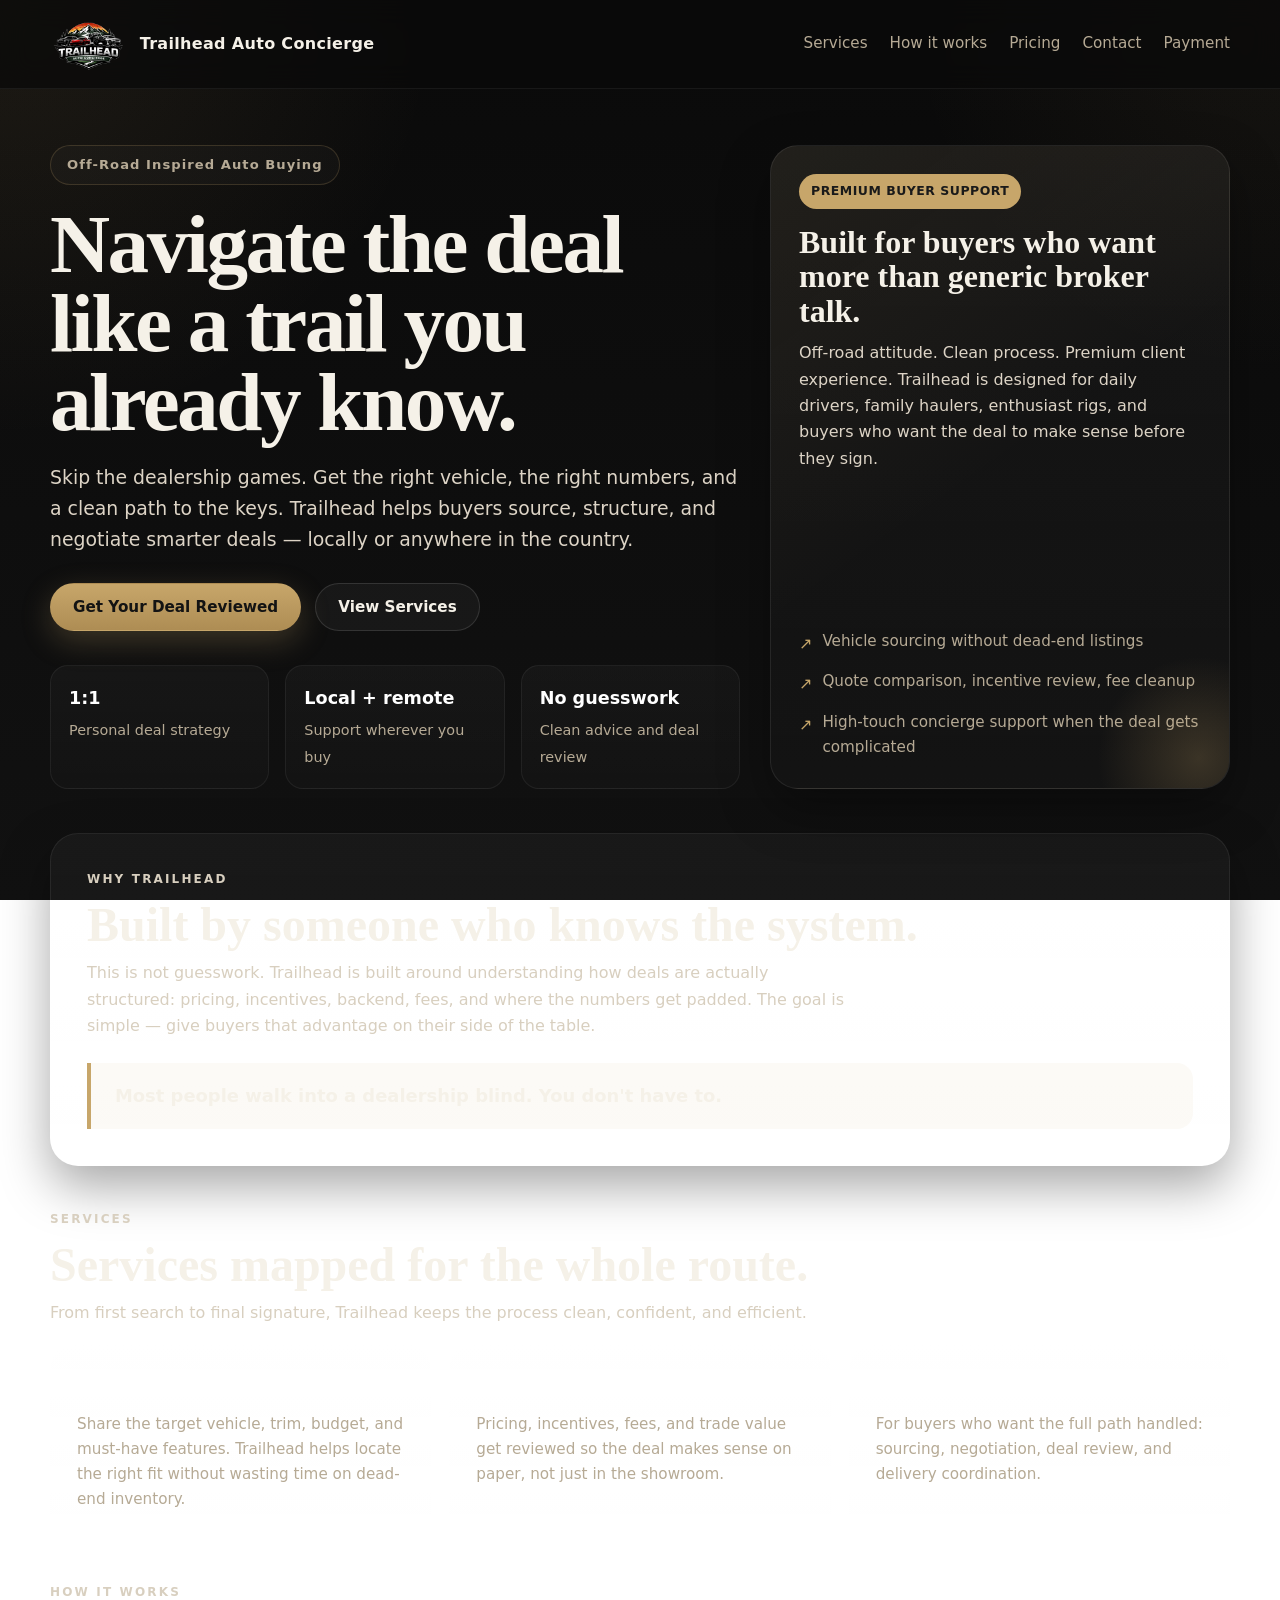
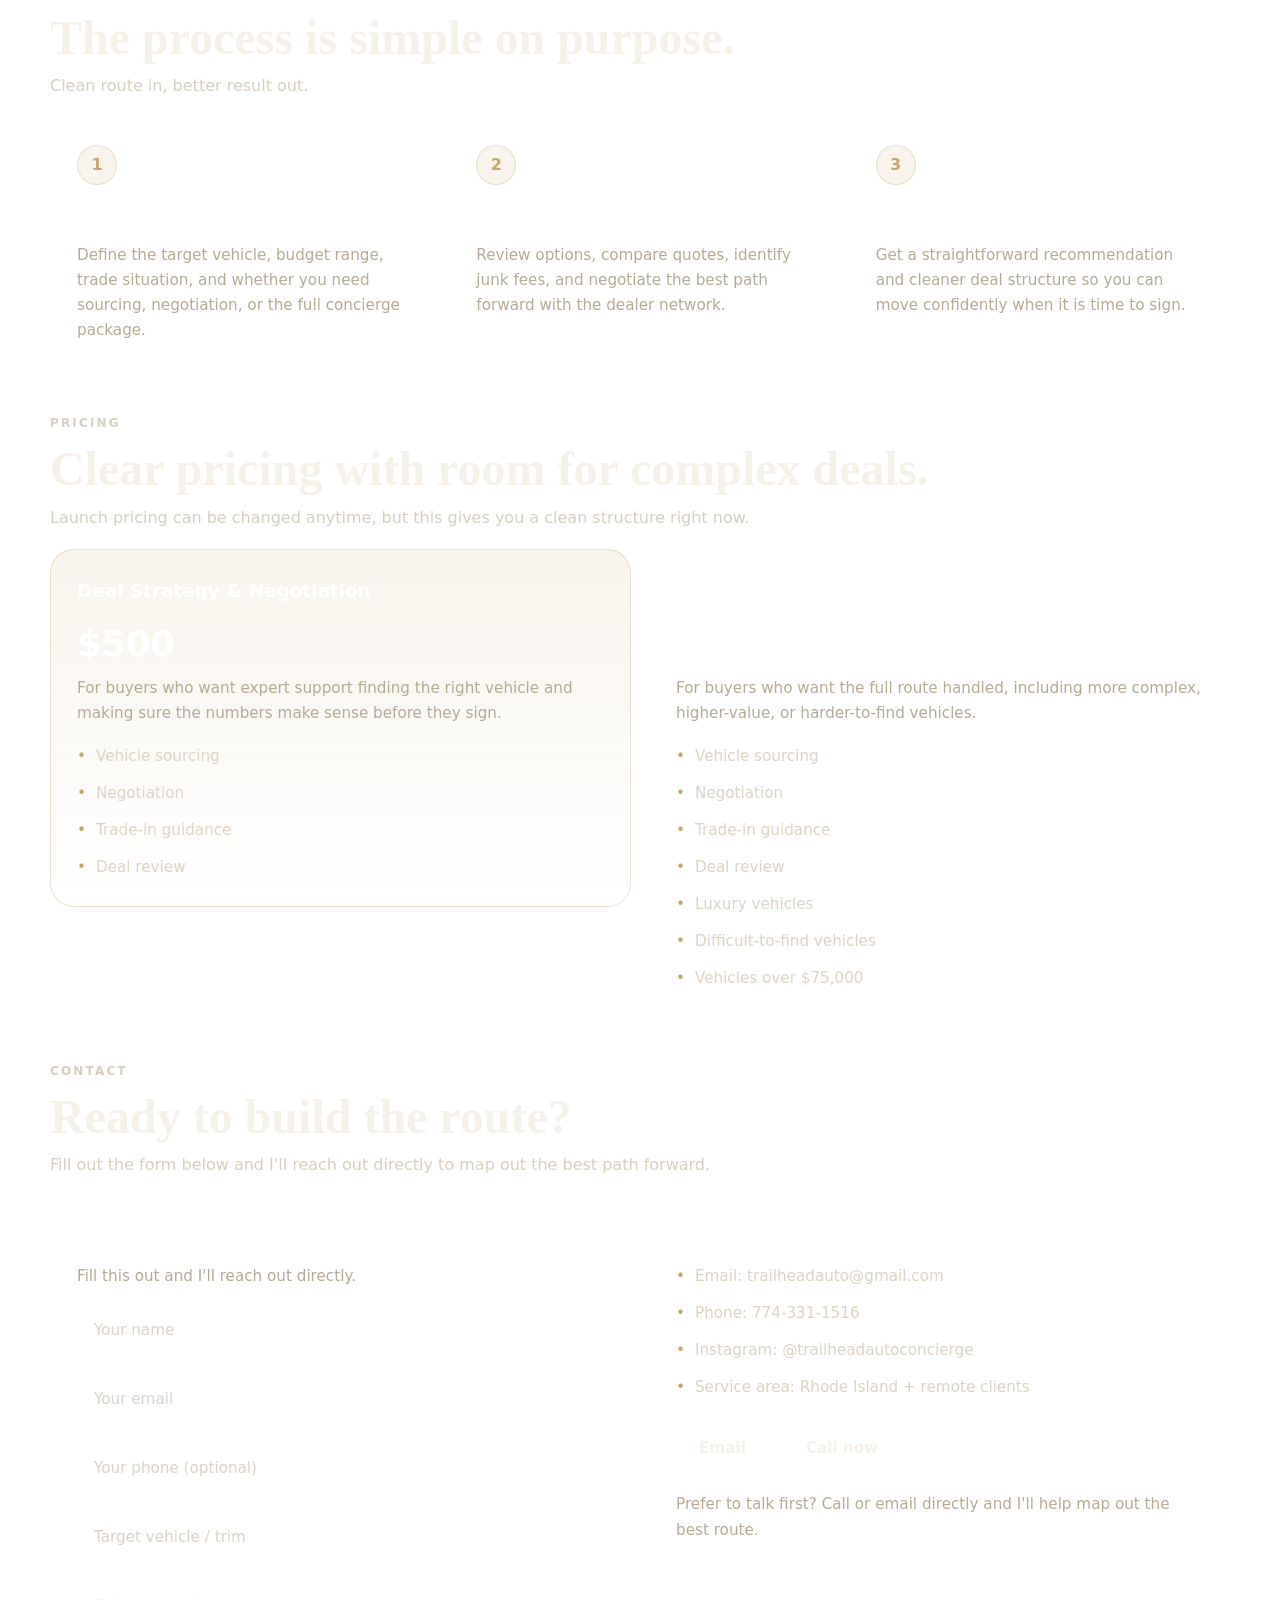
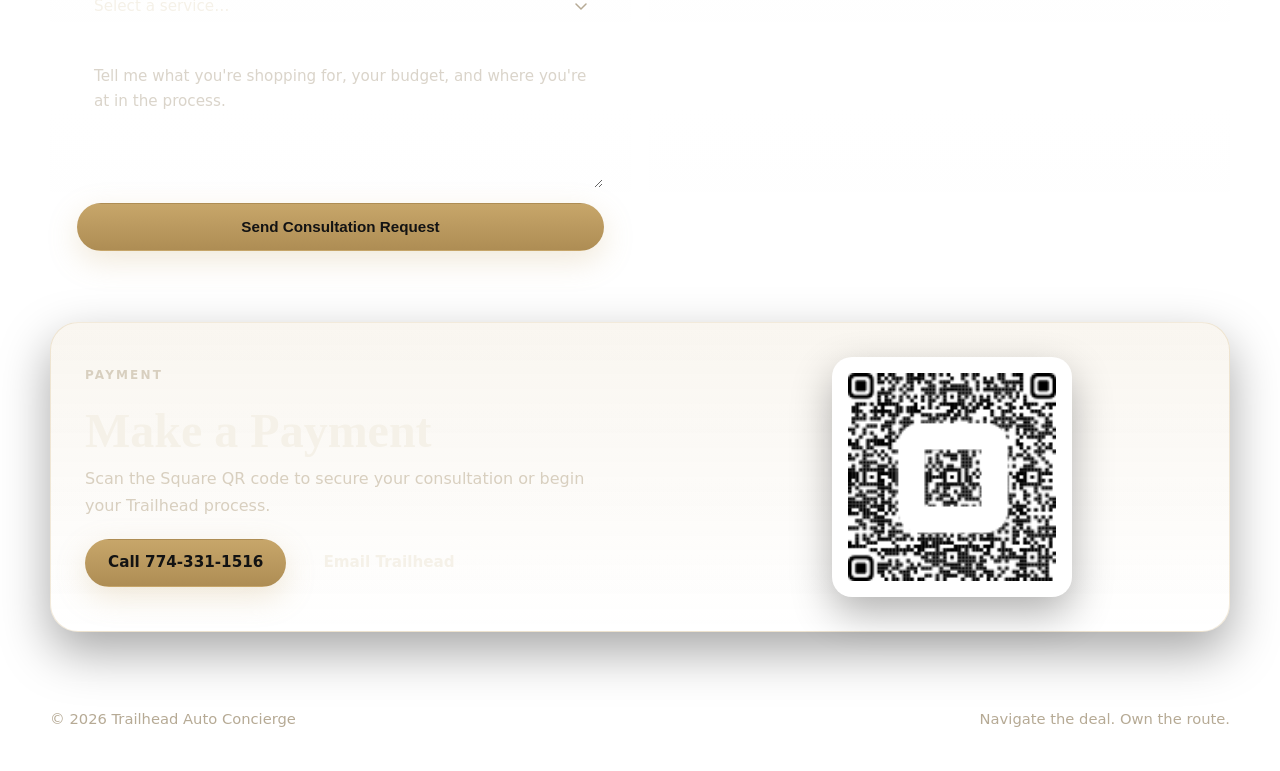
<file: index.html>
<!DOCTYPE html>
<html lang="en">
<head>
  <meta charset="UTF-8" />
  <meta name="viewport" content="width=device-width, initial-scale=1.0" />
  <meta name="description" content="Off-road inspired auto buying guidance. Vehicle sourcing, negotiation, and concierge support for buyers who want a cleaner deal." />
  <title>Trailhead Auto Concierge</title>
  <link rel="stylesheet" href="style.css" />
</head>
<body>

  <!-- Hidden form for Netlify form detection at build time -->
  <form name="contact" netlify netlify-honeypot="bot-field" hidden>
    <input type="text"  name="name" />
    <input type="email" name="email" />
    <input type="tel"   name="phone" />
    <input type="text"  name="vehicle" />
    <select name="service">
      <option value="Deal Strategy &amp; Negotiation">Deal Strategy &amp; Negotiation</option>
      <option value="Full Concierge Experience">Full Concierge Experience</option>
      <option value="Not sure yet">Not sure yet</option>
    </select>
    <textarea name="message"></textarea>
  </form>

  <!-- ====== Top Navigation ====== -->
  <header class="topbar">
    <div class="container nav">

      <a href="#" class="brand" aria-label="Trailhead Auto Concierge home">
        <img src="images/logo.png" alt="Trailhead Auto Concierge logo" class="logo" />
        <span class="brand-text">Trailhead Auto Concierge</span>
      </a>

      <!-- Hamburger toggle (mobile) -->
      <button class="nav-toggle" id="navToggle" aria-label="Toggle navigation" aria-expanded="false" aria-controls="navLinks">
        <span></span>
        <span></span>
        <span></span>
      </button>

      <nav class="nav-links" id="navLinks" aria-label="Primary">
        <a href="#services">Services</a>
        <a href="#process">How it works</a>
        <a href="#pricing">Pricing</a>
        <a href="#contact">Contact</a>
        <a href="#payment">Payment</a>
      </nav>

    </div>
  </header>

  <main>

    <!-- ====== Hero ====== -->
    <section class="hero">
      <div class="container hero-grid">

        <div class="hero-copy">
          <div class="eyebrow">Off-Road Inspired Auto Buying</div>
          <h1>Navigate the deal like a trail you already know.</h1>
          <p class="lead">
            Skip the dealership games. Get the right vehicle, the right numbers, and a clean path
            to the keys. Trailhead helps buyers source, structure, and negotiate smarter deals —
            locally or anywhere in the country.
          </p>

          <div class="cta-row">
            <a class="button button-primary" href="#contact">Get Your Deal Reviewed</a>
            <a class="button button-secondary" href="#services">View Services</a>
          </div>

          <div class="stats">
            <div class="stat">
              <strong>1:1</strong>
              <span>Personal deal strategy</span>
            </div>
            <div class="stat">
              <strong>Local + remote</strong>
              <span>Support wherever you buy</span>
            </div>
            <div class="stat">
              <strong>No guesswork</strong>
              <span>Clean advice and deal review</span>
            </div>
          </div>
        </div>

        <aside class="hero-card">
          <div>
            <span class="card-tag">Premium buyer support</span>
            <h2>Built for buyers who want more than generic broker talk.</h2>
            <p>
              Off-road attitude. Clean process. Premium client experience. Trailhead is designed
              for daily drivers, family haulers, enthusiast rigs, and buyers who want the deal
              to make sense before they sign.
            </p>
          </div>

          <ul class="mini-list">
            <li>
              <span>↗</span>
              <span>Vehicle sourcing without dead-end listings</span>
            </li>
            <li>
              <span>↗</span>
              <span>Quote comparison, incentive review, fee cleanup</span>
            </li>
            <li>
              <span>↗</span>
              <span>High-touch concierge support when the deal gets complicated</span>
            </li>
          </ul>
        </aside>

      </div>
    </section>

    <!-- ====== Trust Panel ====== -->
    <section class="trust">
      <div class="container">
        <div class="panel">
          <div class="section-head">
            <p class="kicker">Why Trailhead</p>
            <h2>Built by someone who knows the system.</h2>
            <p>
              This is not guesswork. Trailhead is built around understanding how deals are actually
              structured: pricing, incentives, backend, fees, and where the numbers get padded.
              The goal is simple — give buyers that advantage on their side of the table.
            </p>
          </div>
          <div class="standout">Most people walk into a dealership blind. You don't have to.</div>
        </div>
      </div>
    </section>

    <!-- ====== Services ====== -->
    <section id="services">
      <div class="container">
        <div class="section-head">
          <p class="kicker">Services</p>
          <h2>Services mapped for the whole route.</h2>
          <p>From first search to final signature, Trailhead keeps the process clean, confident, and efficient.</p>
        </div>

        <div class="services-grid">

          <article class="service-card">
            <h3>Vehicle sourcing</h3>
            <p>
              Share the target vehicle, trim, budget, and must-have features. Trailhead helps locate
              the right fit without wasting time on dead-end inventory.
            </p>
          </article>

          <article class="service-card">
            <h3>Deal negotiation</h3>
            <p>
              Pricing, incentives, fees, and trade value get reviewed so the deal makes sense on paper,
              not just in the showroom.
            </p>
          </article>

          <article class="service-card">
            <h3>Concierge support</h3>
            <p>
              For buyers who want the full path handled: sourcing, negotiation, deal review, and
              delivery coordination.
            </p>
          </article>

        </div>
      </div>
    </section>

    <!-- ====== Process ====== -->
    <section id="process">
      <div class="container">
        <div class="section-head">
          <p class="kicker">How it works</p>
          <h2>The process is simple on purpose.</h2>
          <p>Clean route in, better result out.</p>
        </div>

        <div class="steps-grid">

          <article class="step-card">
            <div class="step-num">1</div>
            <h3>Build the route</h3>
            <p>
              Define the target vehicle, budget range, trade situation, and whether you need sourcing,
              negotiation, or the full concierge package.
            </p>
          </article>

          <article class="step-card">
            <div class="step-num">2</div>
            <h3>Work the terrain</h3>
            <p>
              Review options, compare quotes, identify junk fees, and negotiate the best path forward
              with the dealer network.
            </p>
          </article>

          <article class="step-card">
            <div class="step-num">3</div>
            <h3>Close clean</h3>
            <p>
              Get a straightforward recommendation and cleaner deal structure so you can move
              confidently when it is time to sign.
            </p>
          </article>

        </div>
      </div>
    </section>

    <!-- ====== Pricing ====== -->
    <section id="pricing">
      <div class="container">
        <div class="section-head">
          <p class="kicker">Pricing</p>
          <h2>Clear pricing with room for complex deals.</h2>
          <p>Launch pricing can be changed anytime, but this gives you a clean structure right now.</p>
        </div>

        <div class="pricing-grid">

          <article class="price-card featured">
            <h3>Deal Strategy &amp; Negotiation</h3>
            <div class="price">$500</div>
            <p class="price-sub">
              For buyers who want expert support finding the right vehicle and making sure the numbers
              make sense before they sign.
            </p>
            <ul class="bullet-list">
              <li>Vehicle sourcing</li>
              <li>Negotiation</li>
              <li>Trade-in guidance</li>
              <li>Deal review</li>
            </ul>
          </article>

          <article class="price-card">
            <h3>Full Concierge Experience</h3>
            <div class="price">$1,000</div>
            <p class="price-sub">
              For buyers who want the full route handled, including more complex, higher-value, or
              harder-to-find vehicles.
            </p>
            <ul class="bullet-list">
              <li>Vehicle sourcing</li>
              <li>Negotiation</li>
              <li>Trade-in guidance</li>
              <li>Deal review</li>
              <li>Luxury vehicles</li>
              <li>Difficult-to-find vehicles</li>
              <li>Vehicles over $75,000</li>
            </ul>
          </article>

        </div>
      </div>
    </section>

    <!-- ====== Contact ====== -->
    <section id="contact">
      <div class="container">
        <div class="section-head">
          <p class="kicker">Contact</p>
          <h2>Ready to build the route?</h2>
          <p>Fill out the form below and I'll reach out directly to map out the best path forward.</p>
        </div>

        <div class="contact-grid">

          <article class="contact-card">
            <h3>Request consultation</h3>
            <p>Fill this out and I'll reach out directly.</p>

            <!--
              HOW TO ENABLE AUTO-EMAIL TO trailheadauto@gmail.com (Netlify):
              1. Deploy site to Netlify (drag-and-drop the folder or connect Git).
              2. In Netlify dashboard: Site → Forms → "contact" → Form notifications.
              3. Click "Add notification" → "Email notification".
              4. Enter: trailheadauto@gmail.com — Save.
              Every submission will now be automatically emailed to that address.
            -->
            <form
              id="consultationForm"
              name="contact"
              method="POST"
              data-netlify="true"
              data-netlify-honeypot="bot-field"
              
            >
              <input type="hidden" name="form-name" value="contact" />
              <p style="display:none;">
                <label>Do not fill this out: <input name="bot-field" /></label>
              </p>

              <input type="text"  id="name"    name="name"    placeholder="Your name"             required />
              <input type="email" id="email"   name="email"   placeholder="Your email"            required />
              <input type="tel"   id="phone"   name="phone"   placeholder="Your phone (optional)" />
              <input type="text"  id="vehicle" name="vehicle" placeholder="Target vehicle / trim"  />

              <select id="service" name="service">
                <option value="" disabled selected>Select a service&hellip;</option>
                <option value="Deal Strategy &amp; Negotiation">Deal Strategy &amp; Negotiation &mdash; $500</option>
                <option value="Full Concierge Experience">Full Concierge Experience &mdash; $1,000</option>
                <option value="Not sure yet">Not sure yet</option>
              </select>

              <textarea id="message" name="message"
                placeholder="Tell me what you're shopping for, your budget, and where you're at in the process."></textarea>

              <!-- Success message (hidden until form submits on Netlify) -->
              <div id="formSuccess" style="display:none; padding:16px 20px; background:rgba(199,166,106,.10); border:1px solid rgba(199,166,106,.30); border-radius:14px; color:var(--accent); font-weight:700; text-align:center;">
                ✅ Request sent! I'll be in touch shortly.
              </div>

              <button type="submit" class="button button-primary" id="submitBtn">Send Consultation Request</button>
            </form>

            <!-- Dev note: on Netlify, form POSTs to /thank-you.html and emails trailheadauto@gmail.com -->
          </article>

          <article class="contact-card">
            <h3>Contact info</h3>
            <ul class="bullet-list">
              <li>Email: trailheadauto@gmail.com</li>
              <li>Phone: 774-331-1516</li>
              <li>Instagram: @trailheadautoconcierge</li>
              <li>Service area: Rhode Island + remote clients</li>
            </ul>

            <div class="cta-row" style="margin-top: 24px;">
              <a href="mailto:trailheadauto@gmail.com" class="button button-secondary">Email</a>
              <a href="tel:+17743311516" class="button button-secondary">Call now</a>
            </div>

            <p class="fine" style="margin-top: 20px;">
              Prefer to talk first? Call or email directly and I'll help map out the best route.
            </p>
          </article>

        </div>
      </div>
    </section>

    <!-- ====== Payment ====== -->
    <section id="payment">
      <div class="container">
        <div class="payment-card">

          <div class="payment-copy">
            <div class="section-head" style="margin-bottom: 16px;">
              <p class="kicker">Payment</p>
              <h2>Make a Payment</h2>
              <p>Scan the Square QR code to secure your consultation or begin your Trailhead process.</p>
            </div>
            <div class="cta-row">
              <a class="button button-primary"   href="tel:+17743311516">Call 774-331-1516</a>
              <a class="button button-secondary" href="mailto:trailheadauto@gmail.com">Email Trailhead</a>
            </div>
          </div>

          <div class="qr-wrap">
            <div class="qr-box">
              <img src="images/qr.png" alt="Square payment QR code" />
            </div>
          </div>

        </div>
      </div>
    </section>

  </main>

  <!-- ====== Footer ====== -->
  <footer>
    <div class="container footer-wrap">
      <div>© 2026 Trailhead Auto Concierge</div>
      <div>Navigate the deal. Own the route.</div>
    </div>
  </footer>

  <!-- ====== Scripts ====== -->
  <script>
    (function () {
      /* ── Mobile nav ── */
      const toggle = document.getElementById('navToggle');
      const links  = document.getElementById('navLinks');

      toggle.addEventListener('click', function () {
        const isOpen = links.classList.toggle('open');
        toggle.classList.toggle('open', isOpen);
        toggle.setAttribute('aria-expanded', isOpen);
      });

      links.querySelectorAll('a').forEach(function (a) {
        a.addEventListener('click', function () {
          links.classList.remove('open');
          toggle.classList.remove('open');
          toggle.setAttribute('aria-expanded', 'false');
        });
      });

      /* ── Contact form — AJAX submission ──
         Works on both local and Netlify.
         On Netlify: POSTs to Netlify Forms, then redirects to /thank-you
         Locally: shows inline success message (no server needed)
      ── */
      const form      = document.getElementById('consultationForm');
      const successEl = document.getElementById('formSuccess');
      const submitBtn = document.getElementById('submitBtn');

      const isLocal = (
        location.hostname === 'localhost' ||
        location.hostname === '127.0.0.1' ||
        location.protocol === 'file:'
      );

      if (form) {
        form.addEventListener('submit', function (e) {
          e.preventDefault();

          submitBtn.disabled = true;
          submitBtn.textContent = 'Sending…';

          if (isLocal) {
            /* Local: just show success message */
            setTimeout(function () {
              form.reset();
              successEl.style.display = 'block';
              submitBtn.style.display = 'none';
            }, 600);
            return;
          }

          /* Netlify: AJAX POST then redirect */
          var formData = new FormData(form);
          fetch('/', {
            method: 'POST',
            headers: { 'Content-Type': 'application/x-www-form-urlencoded' },
            body: new URLSearchParams(formData).toString()
          })
          .then(function () {
            window.location.href = '/thank-you';
          })
          .catch(function (err) {
            submitBtn.disabled = false;
            submitBtn.textContent = 'Send Consultation Request';
            alert('Something went wrong. Please try again or email trailheadauto@gmail.com directly.');
          });
        });
      }
    })();
  </script>

</body>
</html>
</file>
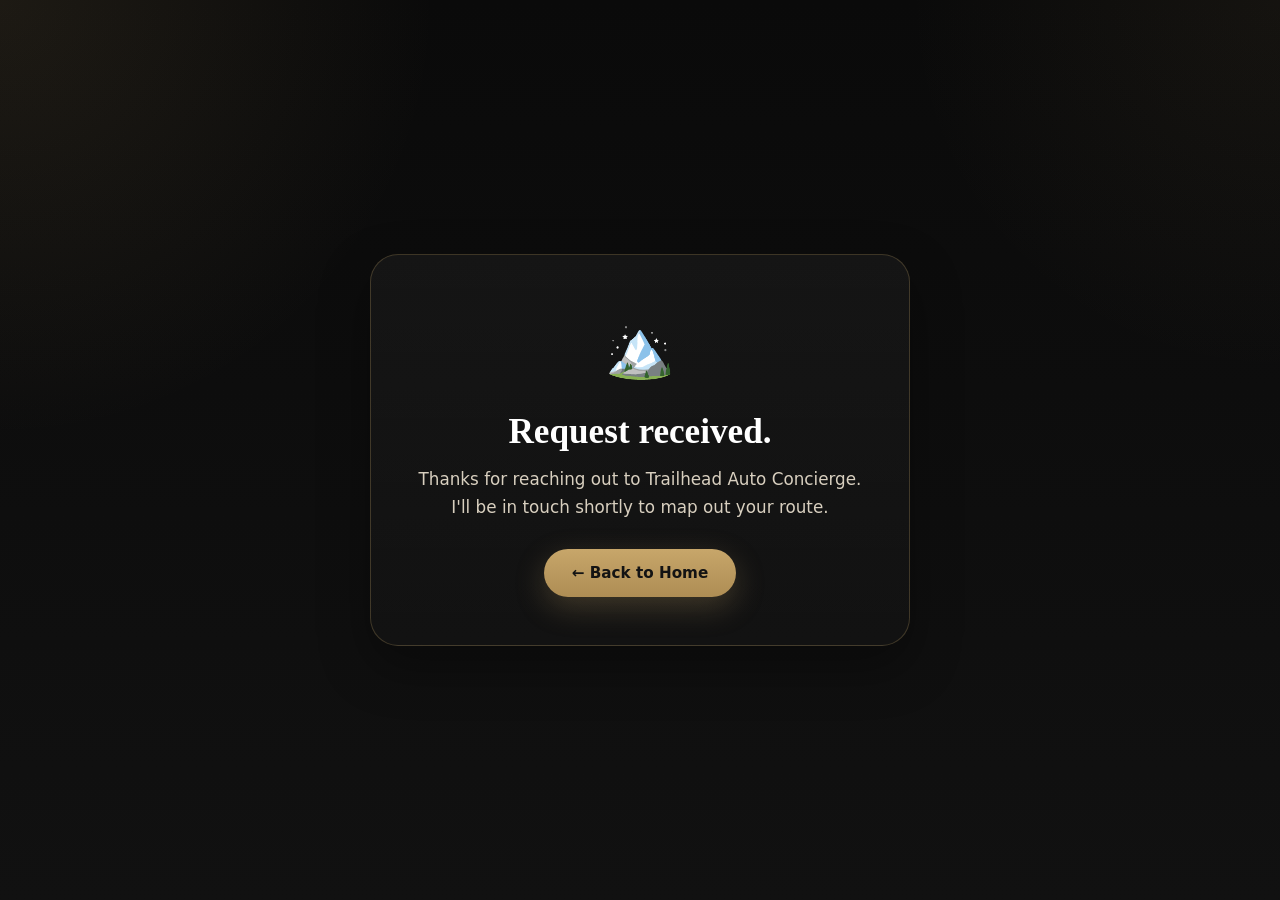
<file: thank-you.html>
<!DOCTYPE html>
<html lang="en">
<head>
  <meta charset="UTF-8" />
  <meta name="viewport" content="width=device-width, initial-scale=1.0" />
  <title>Request Received — Trailhead Auto Concierge</title>
  <link rel="stylesheet" href="style.css" />
  <style>
    .thankyou-page {
      min-height: 100vh;
      display: flex;
      align-items: center;
      justify-content: center;
      padding: 40px 20px;
      text-align: center;
    }
    .thankyou-box {
      max-width: 540px;
      width: 100%;
      background: linear-gradient(180deg, rgba(255,255,255,.04), rgba(255,255,255,.015));
      border: 1px solid rgba(199,166,106,.25);
      border-radius: 28px;
      padding: 48px 40px;
      box-shadow: 0 20px 50px rgba(0,0,0,.35);
    }
    .thankyou-icon {
      font-size: 3.5rem;
      margin-bottom: 18px;
      display: block;
    }
    .thankyou-box h1 {
      font-family: Georgia, "Times New Roman", serif;
      font-size: clamp(1.6rem, 5vw, 2.2rem);
      margin-bottom: 14px;
      color: #ffffff;
      line-height: 1.1;
    }
    .thankyou-box p {
      color: #d8cfbf;
      margin-bottom: 28px;
      font-size: 1.05rem;
      line-height: 1.65;
    }
    .thankyou-box .button {
      display: inline-flex;
      align-items: center;
      justify-content: center;
      min-height: 48px;
      padding: 0 28px;
      border-radius: 999px;
      font-weight: 700;
      font-size: .95rem;
      text-decoration: none;
      background: linear-gradient(180deg, #c7a66a, #ae8d54);
      color: #131313;
      box-shadow: 0 10px 30px rgba(199,166,106,.25);
      transition: transform .2s ease, filter .2s ease;
      border: none;
      cursor: pointer;
    }
    .thankyou-box .button:hover {
      transform: translateY(-2px);
      filter: brightness(1.06);
    }
    @media (max-width: 480px) {
      .thankyou-box { padding: 36px 24px; }
    }
  </style>
</head>
<body>
  <div class="thankyou-page">
    <div class="thankyou-box">
      <span class="thankyou-icon">🏔️</span>
      <h1>Request received.</h1>
      <p>
        Thanks for reaching out to Trailhead Auto Concierge.<br>
        I'll be in touch shortly to map out your route.
      </p>
      <a href="/" class="button">← Back to Home</a>
    </div>
  </div>
</body>
</html>
</file>
<file: style.css>
/* ============================================================
   Trailhead Auto Concierge — styles.css
   Fully responsive, production-grade CSS
   ============================================================ */

/* ---------- Reset & Base ---------- */
*, *::before, *::after {
  box-sizing: border-box;
  margin: 0;
  padding: 0;
}

html {
  scroll-behavior: smooth;
  -webkit-text-size-adjust: 100%;
  font-size: 16px;
}

body {
  font-family: Inter, ui-sans-serif, system-ui, -apple-system, BlinkMacSystemFont,
    "Segoe UI", Roboto, sans-serif;
  color: var(--text);
  background:
    radial-gradient(circle at top left,  rgba(199,166,106,.10), transparent 28%),
    radial-gradient(circle at top right, rgba(199,166,106,.06), transparent 24%),
    linear-gradient(180deg, #0a0a0a 0%, #111111 100%);
  background-attachment: fixed;
  line-height: 1.65;
  min-height: 100vh;
}

a {
  color: inherit;
  text-decoration: none;
}

img {
  max-width: 100%;
  height: auto;
  display: block;
}

ul, ol { list-style: none; }

/* ---------- Design tokens ---------- */
:root {
  --bg:        #0b0b0b;
  --bg2:       #121212;
  --panel:     #171717;
  --panel2:    #1f1f1f;
  --text:      #f5f1e8;
  --muted:     #b6aa95;
  --line:      #2e2a24;
  --accent:    #c7a66a;
  --accent-2:  #8f7241;
  --white:     #ffffff;
  --shadow:    0 20px 50px rgba(0,0,0,.35);
  --radius:    20px;
  --max:       1180px;

  /* spacing scale */
  --space-xs:  8px;
  --space-sm:  14px;
  --space-md:  22px;
  --space-lg:  34px;
  --space-xl:  56px;
  --space-2xl: 84px;
}

/* ---------- Utility ---------- */
.container {
  width: min(calc(100% - 32px), var(--max));
  margin-inline: auto;
}

/* ---------- Top Bar / Navigation ---------- */
.topbar {
  position: sticky;
  top: 0;
  z-index: 100;
  backdrop-filter: blur(14px);
  -webkit-backdrop-filter: blur(14px);
  background: rgba(10,10,10,.75);
  border-bottom: 1px solid rgba(255,255,255,.06);
}

.nav {
  display: flex;
  align-items: center;
  justify-content: space-between;
  gap: 20px;
  min-height: 72px;
  padding-block: 10px;
}

/* Brand / Logo */
.brand {
  display: flex;
  align-items: center;
  gap: 14px;
  font-weight: 800;
  letter-spacing: .02em;
  flex-shrink: 0;
}

.logo {
  height: 68px;
  width: auto;
  display: block;
}

.brand-text {
  font-size: 1rem;
  white-space: nowrap;
}

/* Hamburger (mobile) */
.nav-toggle {
  display: none;
  flex-direction: column;
  justify-content: center;
  align-items: center;
  gap: 5px;
  width: 44px;
  height: 44px;
  background: rgba(255,255,255,.04);
  border: 1px solid rgba(255,255,255,.10);
  border-radius: 12px;
  cursor: pointer;
  flex-shrink: 0;
}

.nav-toggle span {
  display: block;
  width: 22px;
  height: 2px;
  background: var(--text);
  border-radius: 2px;
  transition: transform .25s ease, opacity .25s ease;
}

.nav-toggle.open span:nth-child(1) { transform: translateY(7px) rotate(45deg); }
.nav-toggle.open span:nth-child(2) { opacity: 0; }
.nav-toggle.open span:nth-child(3) { transform: translateY(-7px) rotate(-45deg); }

/* Nav links */
.nav-links {
  display: flex;
  align-items: center;
  gap: 22px;
  color: var(--muted);
  font-size: .95rem;
}

.nav-links a {
  transition: color .18s;
  white-space: nowrap;
}

.nav-links a:hover { color: var(--text); }

/* ---------- Buttons ---------- */
.button {
  display: inline-flex;
  align-items: center;
  justify-content: center;
  gap: 10px;
  min-height: 48px;
  padding: 0 22px;
  border-radius: 999px;
  font-weight: 700;
  font-size: .95rem;
  transition: transform .2s ease, filter .2s ease, background .2s ease;
  border: 1px solid transparent;
  cursor: pointer;
  text-decoration: none;
  line-height: 1;
  white-space: nowrap;
}

.button-primary {
  background: linear-gradient(180deg, var(--accent), #ae8d54);
  color: #131313;
  box-shadow: 0 10px 30px rgba(199,166,106,.25);
}

.button-primary:hover {
  transform: translateY(-2px);
  filter: brightness(1.06);
}

.button-secondary {
  background: rgba(255,255,255,.04);
  border-color: rgba(255,255,255,.12);
  color: var(--text);
}

.button-secondary:hover {
  background: rgba(255,255,255,.08);
  transform: translateY(-2px);
}

/* ---------- Hero ---------- */
.hero {
  padding: var(--space-xl) 0 var(--space-lg);
}

.eyebrow {
  display: inline-flex;
  align-items: center;
  gap: 8px;
  padding: 8px 16px;
  border-radius: 999px;
  font-size: .82rem;
  font-weight: 700;
  letter-spacing: .08em;
  color: var(--muted);
  border: 1px solid rgba(199,166,106,.20);
  background: rgba(255,255,255,.025);
  margin-bottom: 20px;
}

.hero-grid {
  display: grid;
  grid-template-columns: 1.2fr .8fr;
  gap: 30px;
  align-items: stretch;
}

.hero-copy h1 {
  font-family: Georgia, "Times New Roman", serif;
  font-size: clamp(2.6rem, 6.5vw, 5.3rem);
  line-height: .95;
  margin-bottom: 20px;
  letter-spacing: -.03em;
}

.hero-copy .lead {
  max-width: 720px;
  font-size: clamp(1rem, 2.2vw, 1.18rem);
  color: #ddd4c6;
  margin-bottom: 28px;
}

.cta-row {
  display: flex;
  flex-wrap: wrap;
  gap: 14px;
  margin-top: 18px;
}

/* Stats */
.stats {
  display: grid;
  grid-template-columns: repeat(3, 1fr);
  gap: 16px;
  margin-top: 34px;
}

.stat {
  background: linear-gradient(180deg, rgba(255,255,255,.03), rgba(255,255,255,.015));
  border: 1px solid rgba(255,255,255,.06);
  border-radius: 18px;
  padding: 18px;
  transition: border-color .2s;
}

.stat:hover {
  border-color: rgba(199,166,106,.18);
}

.stat strong {
  display: block;
  font-size: 1.1rem;
  margin-bottom: 4px;
  color: var(--white);
}

.stat span {
  color: var(--muted);
  font-size: .9rem;
}

/* Hero Card */
.hero-card {
  border-radius: 28px;
  padding: 28px;
  background:
    linear-gradient(180deg, rgba(255,255,255,.04), rgba(255,255,255,.015)),
    linear-gradient(145deg, rgba(199,166,106,.08), rgba(199,166,106,0) 50%);
  border: 1px solid rgba(255,255,255,.08);
  box-shadow: var(--shadow);
  display: flex;
  flex-direction: column;
  justify-content: space-between;
  gap: 24px;
  overflow: hidden;
  position: relative;
}

.hero-card::after {
  content: "";
  position: absolute;
  inset: auto -80px -80px auto;
  width: 220px;
  height: 220px;
  border-radius: 50%;
  background: radial-gradient(circle, rgba(199,166,106,.22), transparent 65%);
  pointer-events: none;
}

.card-tag {
  display: inline-block;
  font-size: .78rem;
  color: #1a1a1a;
  font-weight: 800;
  letter-spacing: .04em;
  text-transform: uppercase;
  background: var(--accent);
  border-radius: 999px;
  padding: 7px 12px;
  margin-bottom: 16px;
}

.hero-card h2 {
  font-family: Georgia, "Times New Roman", serif;
  font-size: clamp(1.4rem, 2.8vw, 2rem);
  line-height: 1.08;
  margin-bottom: 12px;
}

.hero-card p {
  color: #ddd4c6;
}

.mini-list {
  display: grid;
  gap: 12px;
}

.mini-list li {
  display: flex;
  align-items: flex-start;
  gap: 10px;
  color: var(--muted);
  font-size: .95rem;
}

.mini-list li span:first-child {
  color: var(--accent);
  font-size: 1rem;
  flex-shrink: 0;
  margin-top: 2px;
}

/* ---------- Generic section spacing ---------- */
section {
  padding: var(--space-md) 0;
}

/* ---------- Trust Panel ---------- */
.trust { padding-top: 10px; }

.panel {
  background: linear-gradient(180deg, rgba(255,255,255,.035), rgba(255,255,255,.018));
  border: 1px solid rgba(255,255,255,.07);
  border-radius: 28px;
  padding: 36px;
  box-shadow: var(--shadow);
}

/* ---------- Section Head ---------- */
.section-head {
  text-align: left;
  margin-bottom: 18px;
}

.kicker {
  text-transform: uppercase;
  letter-spacing: .18em;
  color: var(--accent);
  font-size: .75rem;
  font-weight: 800;
  margin-bottom: 10px;
}

.section-head h2 {
  font-family: Georgia, "Times New Roman", serif;
  font-size: clamp(1.8rem, 4vw, 3rem);
  line-height: 1.05;
  margin-bottom: 10px;
}

.section-head p {
  color: #d8cfbf;
  max-width: 760px;
}

.standout {
  padding: 18px 24px;
  border-left: 4px solid var(--accent);
  background: rgba(199,166,106,.06);
  border-radius: 0 16px 16px 0;
  font-weight: 700;
  font-size: clamp(1rem, 2.2vw, 1.12rem);
  margin-top: 24px;
  color: var(--text);
}

/* ---------- Services Grid ---------- */
.services-grid {
  display: grid;
  grid-template-columns: repeat(3, 1fr);
  gap: 18px;
  align-items: stretch;
}

/* ---------- Steps Grid ---------- */
.steps-grid {
  display: grid;
  grid-template-columns: repeat(3, 1fr);
  gap: 18px;
  align-items: stretch;
}

/* ---------- Shared Card Styles ---------- */
.service-card,
.step-card,
.price-card,
.contact-card {
  background: linear-gradient(180deg, rgba(255,255,255,.03), rgba(255,255,255,.015));
  border: 1px solid rgba(255,255,255,.07);
  border-radius: 24px;
  padding: 26px;
  transition: border-color .22s, transform .22s;
}

.service-card:hover,
.step-card:hover {
  border-color: rgba(199,166,106,.18);
  transform: translateY(-3px);
}

.service-card h3,
.step-card h3,
.price-card h3,
.contact-card h3 {
  font-size: 1.15rem;
  margin-bottom: 10px;
  color: var(--white);
}

.service-card p,
.step-card p,
.price-card p,
.contact-card p {
  color: var(--muted);
  font-size: .95rem;
}

/* Step number badge */
.step-num {
  width: 40px;
  height: 40px;
  border-radius: 999px;
  display: grid;
  place-items: center;
  background: rgba(199,166,106,.12);
  border: 1px solid rgba(199,166,106,.28);
  color: var(--accent);
  font-weight: 800;
  font-size: 1rem;
  margin-bottom: 18px;
}

/* ---------- Pricing ---------- */
.pricing-grid {
  display: grid;
  grid-template-columns: repeat(2, 1fr);
  gap: 18px;
  align-items: start;
}

.price-card {
  display: flex;
  flex-direction: column;
}

.price-card.featured {
  background:
    linear-gradient(180deg, rgba(199,166,106,.12), rgba(255,255,255,.02)),
    linear-gradient(180deg, rgba(255,255,255,.035), rgba(255,255,255,.015));
  border-color: rgba(199,166,106,.30);
}

.price {
  font-size: clamp(1.8rem, 4vw, 2.2rem);
  font-weight: 800;
  line-height: 1;
  margin: 10px 0 14px;
  color: var(--white);
}

.price-sub {
  color: var(--muted);
  font-size: .92rem;
  margin-bottom: 18px;
  flex: 1;
}

.bullet-list {
  display: grid;
  gap: 12px;
  color: #ddd4c6;
  font-size: .95rem;
}

.bullet-list li {
  display: flex;
  align-items: flex-start;
  gap: 10px;
}

.bullet-list li::before {
  content: "•";
  color: var(--accent);
  flex-shrink: 0;
}

/* ---------- Contact ---------- */
.contact-grid {
  display: grid;
  grid-template-columns: 1fr 1fr;
  gap: 18px;
  align-items: stretch;
}

.contact-card {
  display: flex;
  flex-direction: column;
}

.contact-card form {
  display: grid;
  gap: 14px;
  margin-top: 14px;
  flex: 1;
}

input,
textarea,
select {
  width: 100%;
  background: rgba(255,255,255,.03);
  color: var(--text);
  border: 1px solid rgba(255,255,255,.10);
  border-radius: 14px;
  padding: 14px 16px;
  font: inherit;
  font-size: .95rem;
  outline: none;
  transition: border-color .2s, box-shadow .2s;
  -webkit-appearance: none;
  appearance: none;
}

input:focus,
textarea:focus,
select:focus {
  border-color: rgba(199,166,106,.65);
  box-shadow: 0 0 0 3px rgba(199,166,106,.12);
}

input::placeholder,
textarea::placeholder {
  color: rgba(182,170,149,.5);
}

textarea {
  min-height: 140px;
  resize: vertical;
}

select {
  background-image: url("data:image/svg+xml,%3Csvg xmlns='http://www.w3.org/2000/svg' width='12' height='8' viewBox='0 0 12 8'%3E%3Cpath d='M1 1l5 5 5-5' stroke='%23b6aa95' stroke-width='1.5' fill='none' stroke-linecap='round'/%3E%3C/svg%3E");
  background-repeat: no-repeat;
  background-position: right 16px center;
  padding-right: 42px;
  cursor: pointer;
}

select option {
  background: #1a1a1a;
  color: var(--text);
}

.fine {
  color: var(--muted);
  font-size: .88rem;
  margin-top: 12px;
}

/* ---------- Payment Section ---------- */
.payment-card {
  display: grid;
  grid-template-columns: 1.1fr .9fr;
  gap: 28px;
  align-items: center;
  background:
    linear-gradient(180deg, rgba(199,166,106,.10), rgba(255,255,255,.018)),
    linear-gradient(180deg, rgba(255,255,255,.035), rgba(255,255,255,.018));
  border: 1px solid rgba(199,166,106,.24);
  border-radius: 28px;
  padding: 34px;
  box-shadow: var(--shadow);
}

.payment-copy h2 {
  font-family: Georgia, "Times New Roman", serif;
  font-size: clamp(1.8rem, 4vw, 3rem);
  line-height: 1.05;
  margin-bottom: 10px;
}

.payment-copy p {
  color: #d8cfbf;
  margin-bottom: 20px;
  max-width: 540px;
}

.qr-wrap {
  display: flex;
  justify-content: center;
  align-items: center;
}

.qr-box {
  background: #fff;
  padding: 16px;
  border-radius: 20px;
  width: min(240px, 100%);
  box-shadow: 0 16px 40px rgba(0,0,0,.30);
}

.qr-box img {
  width: 100%;
  height: auto;
  display: block;
}

/* ---------- Footer ---------- */
footer {
  padding: 28px 0 40px;
  color: var(--muted);
  font-size: .92rem;
}

.footer-wrap {
  display: flex;
  justify-content: space-between;
  align-items: center;
  gap: 16px;
  flex-wrap: wrap;
  border-top: 1px solid rgba(255,255,255,.08);
  padding-top: 24px;
}

/* ============================================================
   Responsive Breakpoints
   ============================================================ */

/* ---- Large tablets & small desktops (≤ 1024px) ---- */
@media (max-width: 1024px) {
  .hero-grid {
    grid-template-columns: 1fr 1fr;
    gap: 24px;
  }

  .services-grid {
    grid-template-columns: repeat(3, 1fr);
  }
}

/* ---- Tablets (≤ 860px) ---- */
@media (max-width: 860px) {
  :root {
    --space-xl: 44px;
    --space-lg: 26px;
  }

  .hero-grid {
    grid-template-columns: 1fr;
    gap: 28px;
  }

  .hero-copy .lead {
    max-width: 100%;
  }

  .stats {
    grid-template-columns: repeat(3, 1fr);
  }

  .services-grid {
    grid-template-columns: repeat(2, 1fr);
  }

  .steps-grid {
    grid-template-columns: repeat(3, 1fr);
  }

  .pricing-grid {
    grid-template-columns: 1fr 1fr;
  }

  .contact-grid {
    grid-template-columns: 1fr;
  }

  .payment-card {
    grid-template-columns: 1fr;
    text-align: center;
    gap: 24px;
  }

  .payment-copy p {
    margin-inline: auto;
  }

  .payment-copy .cta-row {
    justify-content: center;
  }

  .panel {
    padding: 28px;
  }
}

/* ---- Mobile landscape / large phones (≤ 680px) ---- */
@media (max-width: 680px) {
  :root {
    --space-xl: 36px;
    --space-lg: 22px;
    --space-md: 18px;
  }

  /* Nav: show hamburger */
  .nav {
    flex-wrap: wrap;
    min-height: auto;
    padding-block: 12px;
    position: relative;
  }

  .nav-toggle {
    display: flex;
  }

  .nav-links {
    display: none;
    flex-direction: column;
    align-items: flex-start;
    width: 100%;
    gap: 0;
    border-top: 1px solid rgba(255,255,255,.06);
    margin-top: 10px;
    padding-top: 10px;
    padding-bottom: 4px;
  }

  .nav-links.open {
    display: flex;
  }

  .nav-links a {
    padding: 10px 2px;
    width: 100%;
    border-bottom: 1px solid rgba(255,255,255,.04);
    font-size: 1rem;
  }

  .nav-links a:last-child {
    border-bottom: none;
  }

  .logo {
    height: 52px;
  }

  .brand-text {
    font-size: .9rem;
  }

  /* Hero */
  .hero {
    padding-top: var(--space-xl);
    padding-bottom: var(--space-lg);
  }

  .hero-copy h1 {
    font-size: clamp(2.2rem, 11vw, 3.4rem);
  }

  /* Stats: stack on very small screens */
  .stats {
    grid-template-columns: 1fr;
    gap: 12px;
  }

  /* Services: single column */
  .services-grid {
    grid-template-columns: 1fr;
  }

  /* Steps: single column */
  .steps-grid {
    grid-template-columns: 1fr;
  }

  /* Pricing: single column */
  .pricing-grid {
    grid-template-columns: 1fr;
  }

  /* Panel */
  .panel {
    padding: 22px 20px;
  }

  /* Cards */
  .service-card,
  .step-card,
  .price-card,
  .contact-card {
    padding: 20px;
  }

  /* Hero card */
  .hero-card {
    padding: 22px;
  }

  /* Payment */
  .payment-card {
    padding: 24px 20px;
  }

  /* CTA row */
  .cta-row {
    flex-direction: column;
    align-items: flex-start;
  }

  .cta-row .button {
    width: 100%;
    justify-content: center;
  }

  section {
    padding: var(--space-md) 0;
  }
}

/* ---- Small phones (≤ 390px) ---- */
@media (max-width: 390px) {
  .brand-text {
    display: none; /* logo alone is enough on tiny screens */
  }

  .hero-copy h1 {
    font-size: clamp(1.9rem, 12vw, 2.8rem);
  }

  .payment-card {
    padding: 18px 16px;
  }

  .panel {
    padding: 18px 16px;
  }
}

/* ---- Print ---------- */
@media print {
  .topbar,
  .nav-toggle { display: none; }
  body { background: white; color: #111; }
}
</file>
